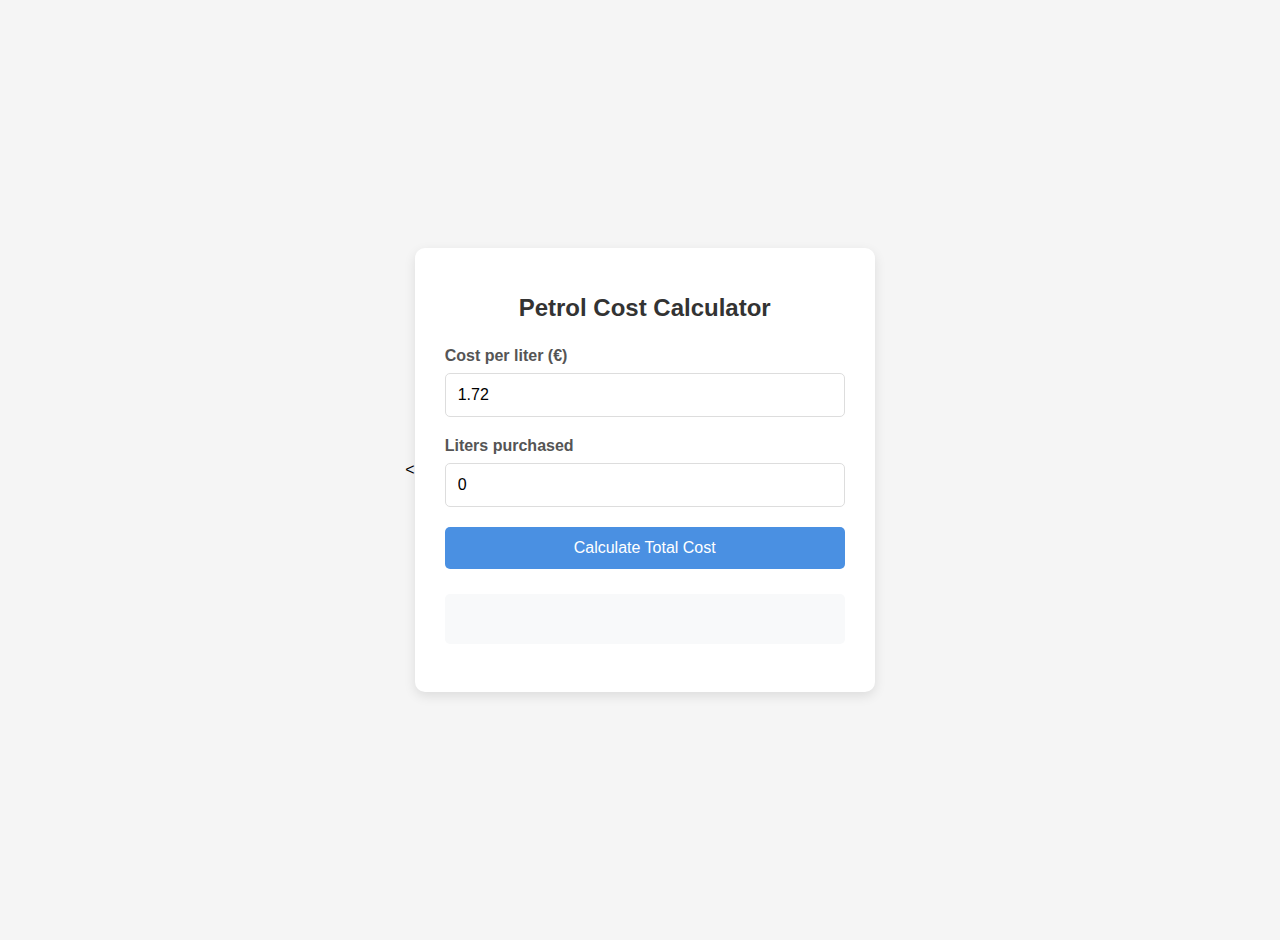
<file: Chapter-6-Javascript/index.html>
<<!DOCTYPE html>
<html lang="en">
<head>
    <meta charset="UTF-8">
    <meta name="viewport" content="width=device-width, initial-scale=1.0">
    <title>Petrol Calculator</title>
    <style>
        /* Main styling for the calculator */
        body {
            font-family: 'Arial', sans-serif;
            display: flex;
            justify-content: center;
            align-items: center;
            min-height: 100vh;
            background-color: #f5f5f5;
            margin: 0;
            padding: 20px;
        }

        .calculator-container {
            background-color: white;
            border-radius: 10px;
            box-shadow: 0 4px 12px rgba(0, 0, 0, 0.1);
            padding: 30px;
            width: 100%;
            max-width: 400px;
        }

        h1 {
            color: #333;
            text-align: center;
            margin-bottom: 25px;
            font-size: 24px;
        }

        /* Input field styling */
        .input-group {
            margin-bottom: 20px;
        }

        label {
            display: block;
            margin-bottom: 8px;
            color: #555;
            font-weight: bold;
        }

        input {
            width: 100%;
            padding: 12px;
            border: 1px solid #ddd;
            border-radius: 5px;
            font-size: 16px;
            box-sizing: border-box;
            transition: border-color 0.3s, box-shadow 0.3s;
        }

        input:focus {
            border-color: #4a90e2;
            box-shadow: 0 0 0 3px rgba(74, 144, 226, 0.2);
            outline: none;
        }

        /* Button styling */
        button {
            background-color: #4a90e2;
            color: white;
            border: none;
            padding: 12px 20px;
            border-radius: 5px;
            font-size: 16px;
            cursor: pointer;
            width: 100%;
            transition: background-color 0.3s, transform 0.2s;
        }

        button:hover {
            background-color: #3a7bc8;
            transform: translateY(-2px);
        }

        button:active {
            transform: translateY(0);
        }

        /* Result display */
        #result {
            margin-top: 25px;
            padding: 15px;
            background-color: #f8f9fa;
            border-radius: 5px;
            text-align: center;
            font-size: 18px;
            color: #333;
            min-height: 20px;
        }

        .currency-symbol {
            font-size: 16px;
            vertical-align: top;
            margin-right: 2px;
        }
    </style>
</head>
<body>
    <div class="calculator-container">
        <h1>Petrol Cost Calculator</h1>
        
        <!-- Input for cost per liter -->
        <div class="input-group">
            <label for="cost-per-liter">Cost per liter (€)</label>
            <input type="number" id="cost-per-liter" value="1.72" step="0.01" min="0">
        </div>
        
        <!-- Input for liters purchased -->
        <div class="input-group">
            <label for="liters">Liters purchased</label>
            <input type="number" id="liters" value="0" step="0.1" min="0">
        </div>
        
        <!-- Calculate button -->
        <button id="calculate-btn">Calculate Total Cost</button>
        
        <!-- Result display -->
        <p id="result"></p>
    </div>

    <script>
        // Wait for DOM to be fully loaded
        document.addEventListener('DOMContentLoaded', function() {
            // Get references to DOM elements
            const costPerLiterInput = document.getElementById('cost-per-liter');
            const litersInput = document.getElementById('liters');
            const calculateBtn = document.getElementById('calculate-btn');
            const resultDisplay = document.getElementById('result');
            
            // Add click event listener to the calculate button
            calculateBtn.addEventListener('click', function() {
                // Get the input values and convert to numbers
                const costPerLiter = parseFloat(costPerLiterInput.value);
                const liters = parseFloat(litersInput.value);
                
                // Validate inputs
                if (isNaN(costPerLiter) || isNaN(liters) || costPerLiter < 0 || liters < 0) {
                    resultDisplay.textContent = 'Please enter valid numbers (≥ 0)';
                    return;
                }
                
                // Calculate total cost
                const totalCost = costPerLiter * liters;
                
                // Display the result with 2 decimal places
                resultDisplay.innerHTML = `Total cost: <span class="currency-symbol">€</span>${totalCost.toFixed(2)}`;
            });
        });
    </script>
</body>
</html>
</file>
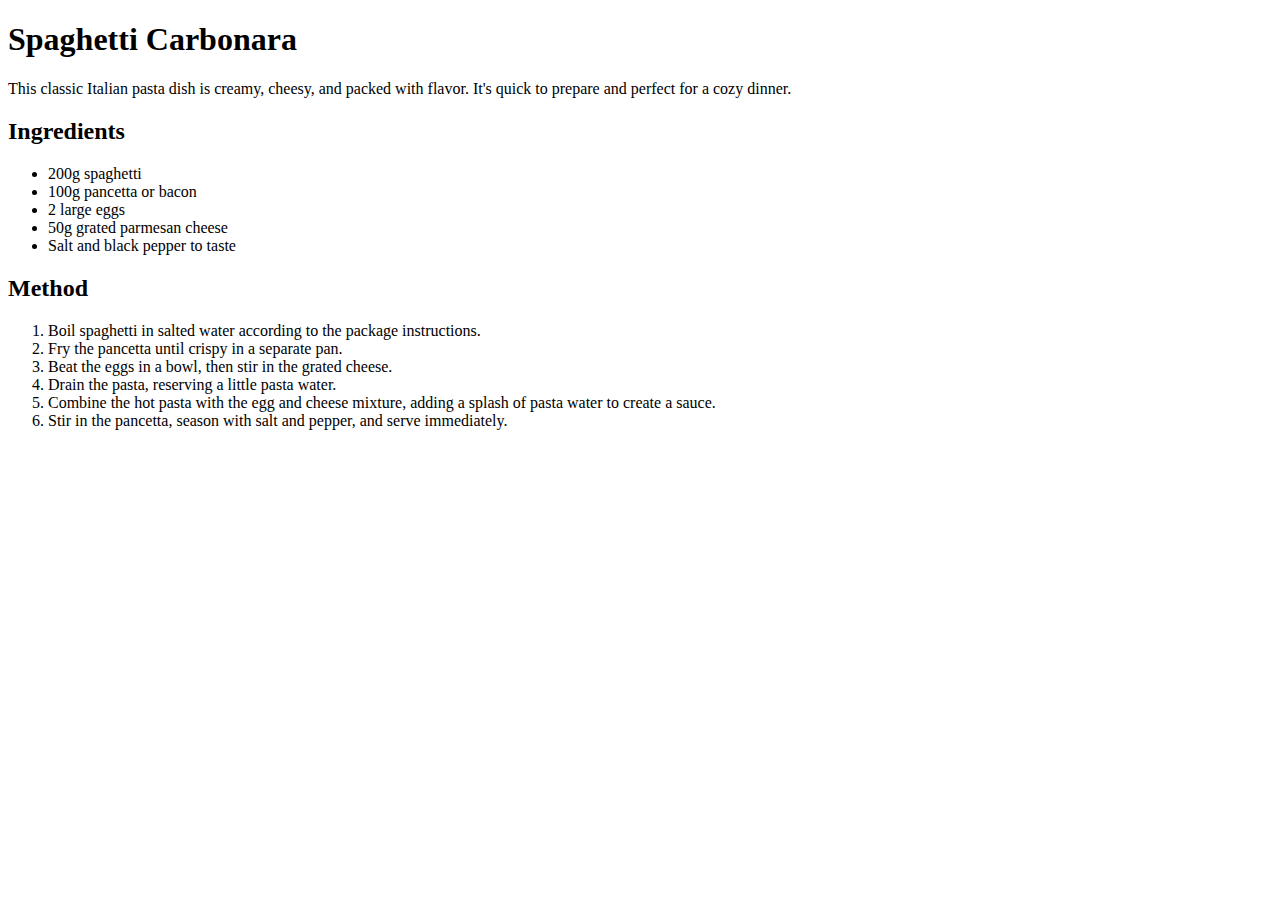
<file: Chapter-1-Introduction to HTML and CSS/Exercises/index.html>
<!DOCTYPE html>
<html lang="en">
<head>
  <meta charset="UTF-8">
  <meta name="viewport" content="width=device-width, initial-scale=1.0">
  <title>Spaghetti Carbonara</title>
</head>
<body>

  <!-- Recipe Name -->
  <h1>Spaghetti Carbonara</h1>

  <!-- Recipe Description -->
  <p>This classic Italian pasta dish is creamy, cheesy, and packed with flavor. It's quick to prepare and perfect for a cozy dinner.</p>

  <!-- Ingredients Section -->
  <h2>Ingredients</h2>
  <ul>
    <li>200g spaghetti</li>
    <li>100g pancetta or bacon</li>
    <li>2 large eggs</li>
    <li>50g grated parmesan cheese</li>
    <li>Salt and black pepper to taste</li>
  </ul>

  <!-- Method Section -->
  <h2>Method</h2>
  <ol>
    <li>Boil spaghetti in salted water according to the package instructions.</li>
    <li>Fry the pancetta until crispy in a separate pan.</li>
    <li>Beat the eggs in a bowl, then stir in the grated cheese.</li>
    <li>Drain the pasta, reserving a little pasta water.</li>
    <li>Combine the hot pasta with the egg and cheese mixture, adding a splash of pasta water to create a sauce.</li>
    <li>Stir in the pancetta, season with salt and pepper, and serve immediately.</li>
  </ol>

</body>
</html>
</file>
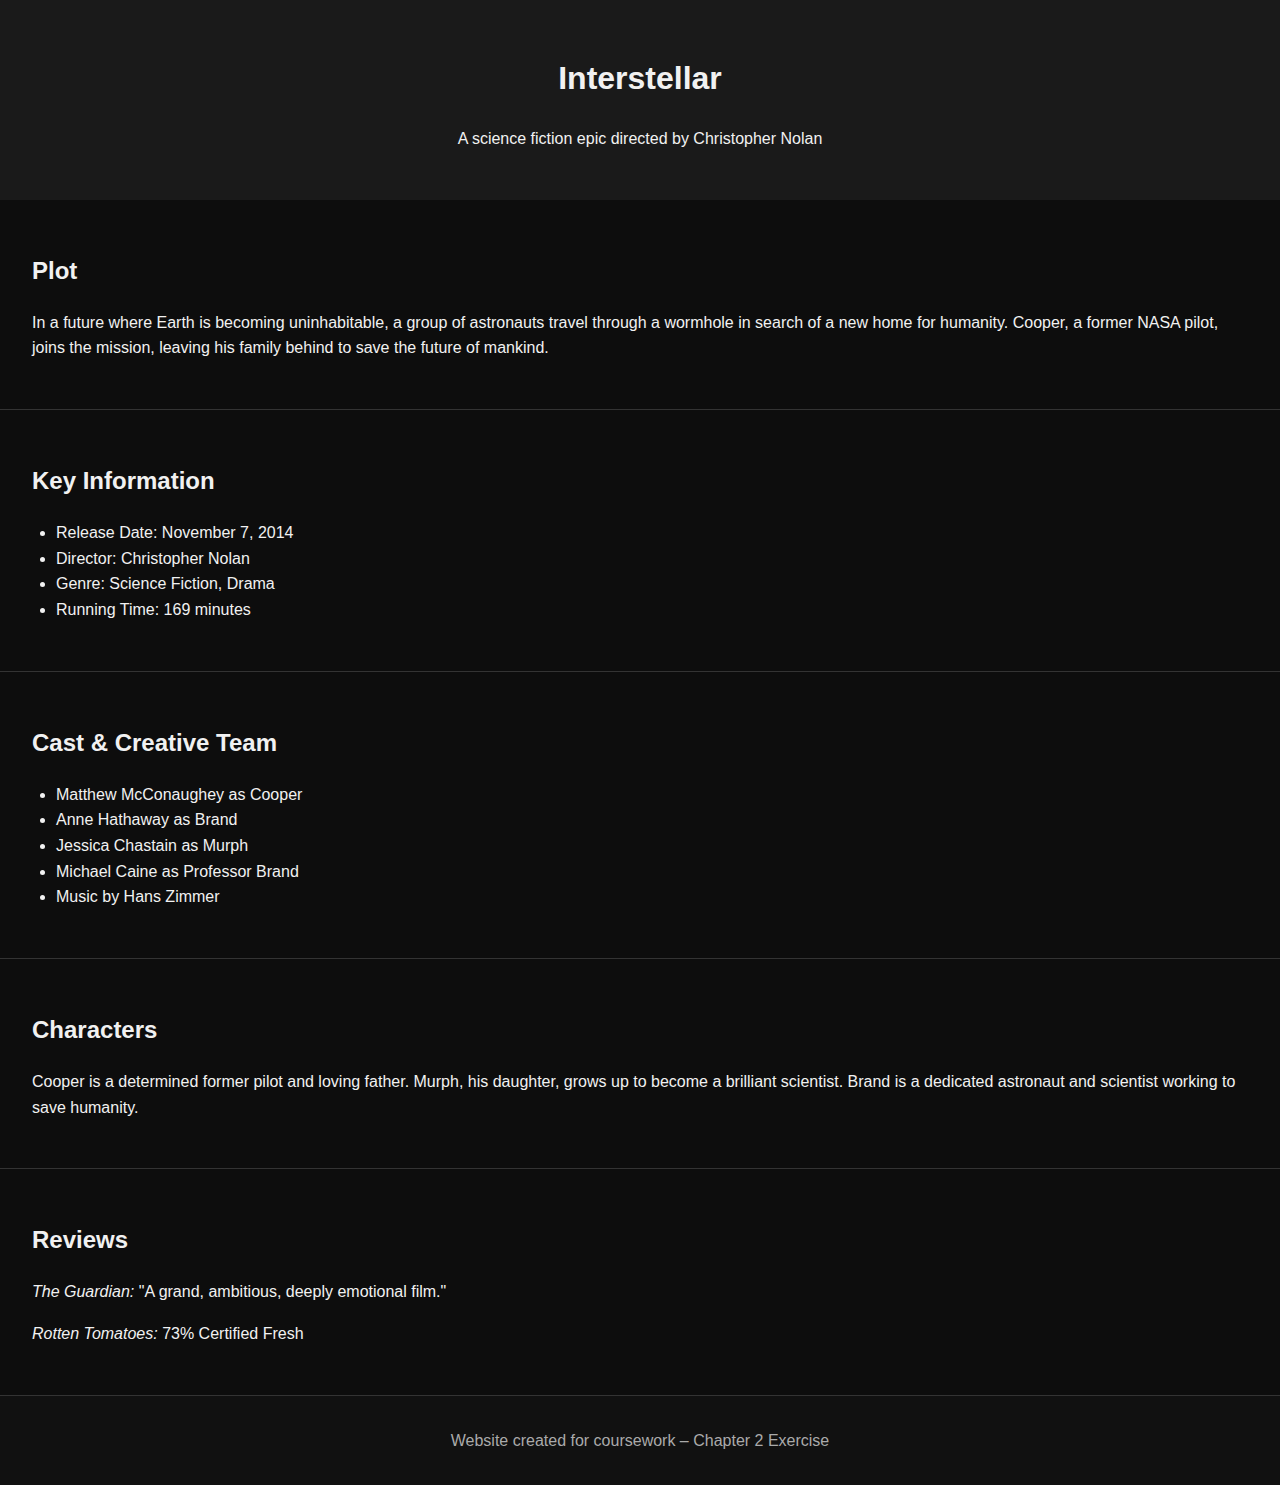
<file: Chapter-2-Links and navigation/Exercises/index.html>
<!DOCTYPE html>
<html lang="en">
<head>
  <meta charset="UTF-8" />
  <meta name="viewport" content="width=device-width, initial-scale=1.0"/>
  <title>Interstellar</title>
  <link rel="stylesheet" href="style.css" />
</head>
<body>
  <header>
    <h1>Interstellar</h1>
    <p>A science fiction epic directed by Christopher Nolan</p>
  </header>

  <section id="plot">
    <h2>Plot</h2>
    <p>In a future where Earth is becoming uninhabitable, a group of astronauts travel through a wormhole in search of a new home for humanity. Cooper, a former NASA pilot, joins the mission, leaving his family behind to save the future of mankind.</p>
  </section>

  <section id="info">
    <h2>Key Information</h2>
    <ul>
      <li>Release Date: November 7, 2014</li>
      <li>Director: Christopher Nolan</li>
      <li>Genre: Science Fiction, Drama</li>
      <li>Running Time: 169 minutes</li>
    </ul>
  </section>

  <section id="cast">
    <h2>Cast & Creative Team</h2>
    <ul>
      <li>Matthew McConaughey as Cooper</li>
      <li>Anne Hathaway as Brand</li>
      <li>Jessica Chastain as Murph</li>
      <li>Michael Caine as Professor Brand</li>
      <li>Music by Hans Zimmer</li>
    </ul>
  </section>

  <section id="characters">
    <h2>Characters</h2>
    <p>Cooper is a determined former pilot and loving father. Murph, his daughter, grows up to become a brilliant scientist. Brand is a dedicated astronaut and scientist working to save humanity.</p>
  </section>

  <section id="reviews">
    <h2>Reviews</h2>
    <p><em>The Guardian:</em> "A grand, ambitious, deeply emotional film."</p>
    <p><em>Rotten Tomatoes:</em> 73% Certified Fresh</p>
  </section>

  <footer>
    <p>Website created for coursework – Chapter 2 Exercise</p>
  </footer>

</body>
</html>
</file>
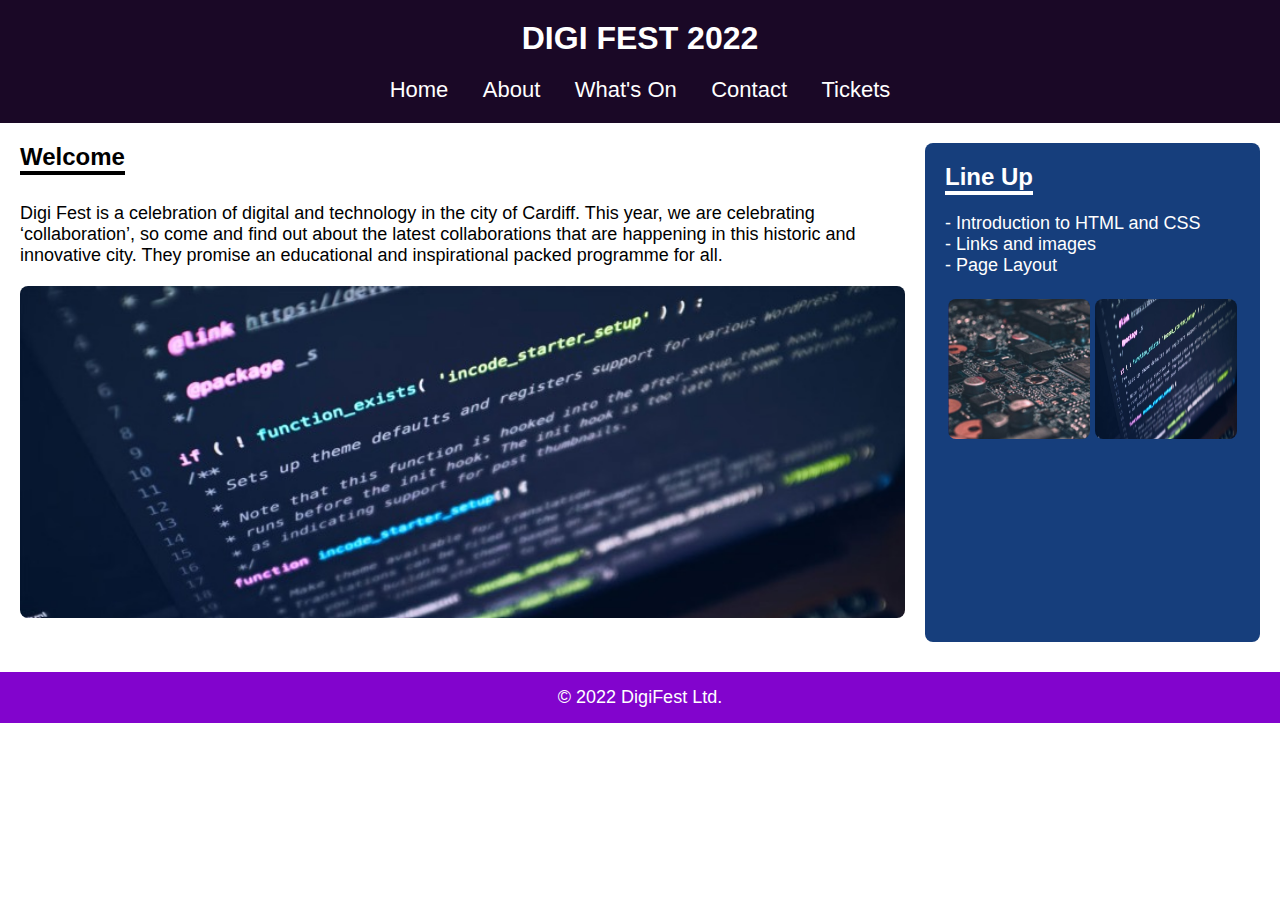
<file: Chapter-4-Page Layout/Exercises/exercise/Untitled-4.html>
<!DOCTYPE html>
<html lang="en">
<head>
    <meta charset="UTF-8">
    <title>DIGI FEST 2022</title>
    <style>
        body {
            margin: 0;
            font-family: Arial, sans-serif;
        }
        header {
            background-color: #1a0826;
            color: white;
            text-align: center;
            padding: 20px;
        }
        nav {
            background-color: #1a0826;
            text-align: center;
            padding-bottom: 20px;
        }
        nav a {
            color: white;
            text-decoration: none;
            margin: 0 15px;
            font-size: 22px;
        }
        .content {
            display: flex;
            margin: 20px;
        }
        .main {
            flex: 3;
            margin-right: 20px;
        }
        .sidebar {
            flex: 1;
            background-color: #163E7C;
            color: white;
            padding: 20px;
            border-radius: 8px;
        }
        h1, h2 {
            margin: 0;
        }
        .welcome h2 {
            border-bottom: 4px solid black;
            display: inline-block;
            margin-bottom: 10px;
        }
        .welcome p {
            font-size: 18px;
        }
        .images {
            margin-top: 20px;
        }
        .images img {
            width: 100%;
            height: auto;
            margin-bottom: 20px;
            border-radius: 8px;
        }
        .sidebar img {
            width: 48%;
            margin: 1%;
            border-radius: 8px;
        }
        footer {
            background-color: #8204CD;
            color: white;
            text-align: center;
            padding: 15px;
            font-size: 18px;
            margin-top: 30px;
        }
    </style>
</head>
<body>

<header>
    <h1>DIGI FEST 2022</h1>
</header>

<nav>
    <a href="#">Home</a>
    <a href="#">About</a>
    <a href="#">What's On</a>
    <a href="#">Contact</a>
    <a href="#">Tickets</a>
</nav>

<div class="content">
    <div class="main">
        <div class="welcome">
            <h2>Welcome</h2>
            <p>Digi Fest is a celebration of digital and technology in the city of Cardiff. This year, we are 
            celebrating ‘collaboration’, so come and find out about the latest collaborations that are happening in this 
            historic and innovative city. They promise an educational and inspirational packed programme for all.</p>
        </div>
        <div class="images">
            <img src="image 2.jpg" alt="Coding image">
        </div>
    </div>

    <div class="sidebar">
        <h2 style="border-bottom: 4px solid white; display: inline-block;">Line Up</h2>
        <ul style="list-style-type: none; padding: 0; font-size: 18px;">
            <li>- Introduction to HTML and CSS</li>
            <li>- Links and images</li>
            <li>- Page Layout</li>
        </ul>
        <div style="display: flex; margin-top: 20px;">
            <img src="image 3.jpg" alt="Circuit Image">
            <img src="image 2.jpg" alt="Technology Image">
        </div>
    </div>
</div>

<footer>
    © 2022 DigiFest Ltd.
</footer>

</body>
</html>
</file>
<file: Chapter-2-Links and navigation/Exercises/style.css>
body {
    font-family: Arial, sans-serif;
    line-height: 1.6;
    margin: 0;
    padding: 0;
    background: #0d0d0d;
    color: #f1f1f1;
  }
  
  .navbar {
    background: #111;
    padding: 1em;
    display: flex;
    gap: 1em;
    position: sticky;
    top: 0;
  }
  
  .navbar a {
    color: #f1f1f1;
    text-decoration: none;
  }
  
  .navbar a:hover {
    text-decoration: underline;
  }
  
  .btn {
    background-color: #1e90ff;
    color: white;
    padding: 0.5em 1em;
    border-radius: 4px;
    text-decoration: none;
  }
  
  header {
    padding: 2em;
    text-align: center;
    background: #1a1a1a;
  }
  
  section {
    padding: 2em;
    border-bottom: 1px solid #333;
  }
  
  footer {
    text-align: center;
    padding: 1em;
    background: #111;
    color: #aaa;
  }
  
  ul {
    list-style-type: disc;
    padding-left: 1.5em;
  }
</file>
